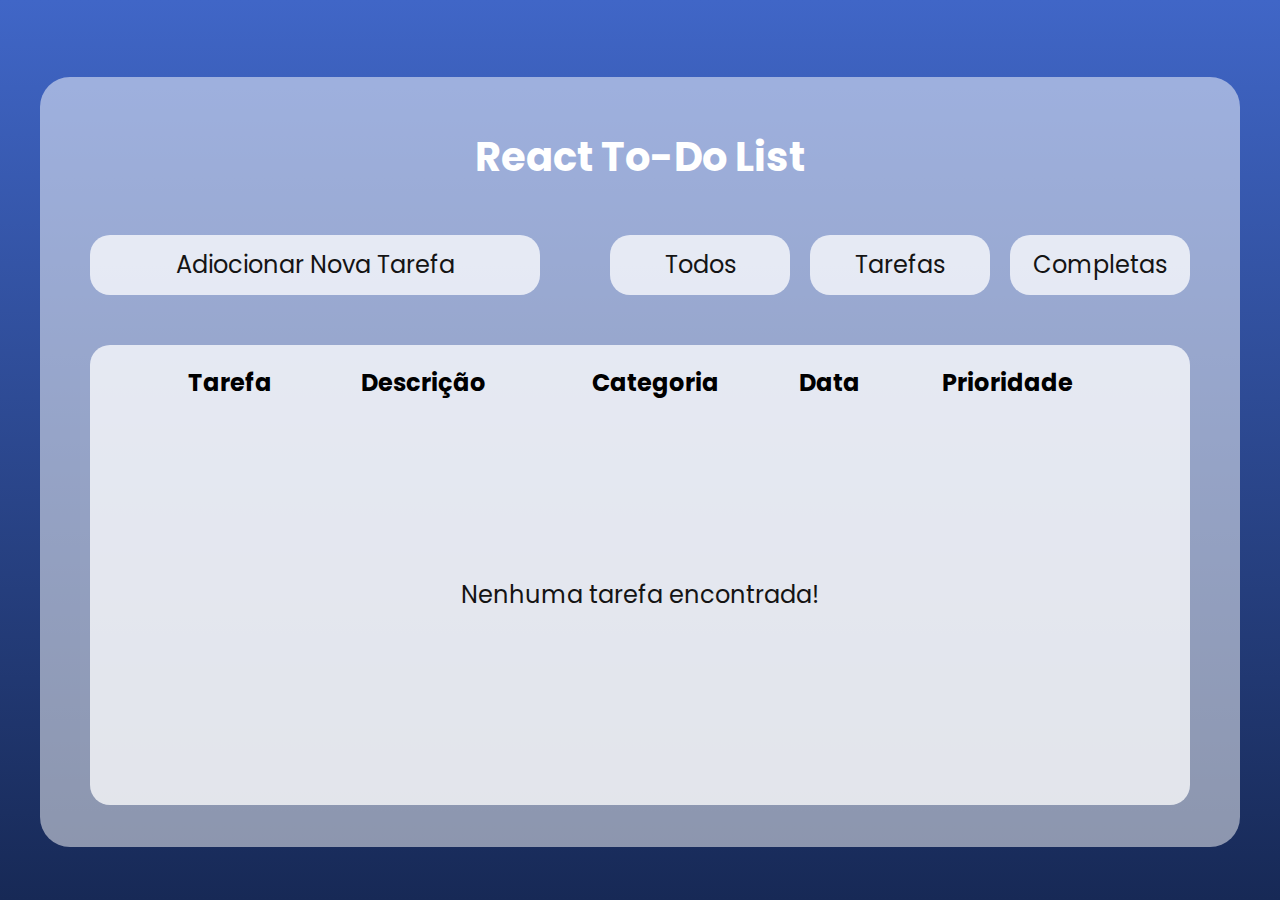
<file: index.html>
<!DOCTYPE html>
<html lang="pt-br">
<head>
    <meta charset="UTF-8">
    <meta name="viewport" content="width=device-width, initial-scale=1.0">
    <title>To Do List</title>
    <link rel="stylesheet" href="css/style.css">
    <script defer src="js/tasks.js"></script>
</head>
<body>
    <main>
        <section>
            <h1>React To-Do List</h1>

            <div class="nav-bar">
                <button class="add-task-button"><a href="addTask.html" target="_self">Adiocionar Nova Tarefa</a></button>

                <div class="content-nav-bar">
                    <button class="select-task-button">Todos</button>

                    <button class="select-task-button">Tarefas</button>

                    <button class="select-task-button">Completas</button>
                </div>
            </div>

            <div class="index-main-content">
                <table>
                    <thead>
                        <tr>
                            <th>Tarefa</th>
                            <th>Descrição</th>
                            <th>Categoria</th>
                            <th>Data</th>
                            <th>Prioridade</th>
                        </tr>
                    </thead>
                    <tbody class="table-body">
                        <!-- JavaScript - Tabela Dinâmica -->
                    </tbody>
                </table>

                <p class="paragraph">Nenhuma tarefa encontrada!</p>
            </div>
        </section>
    </main>
</body>
</html>
</file>
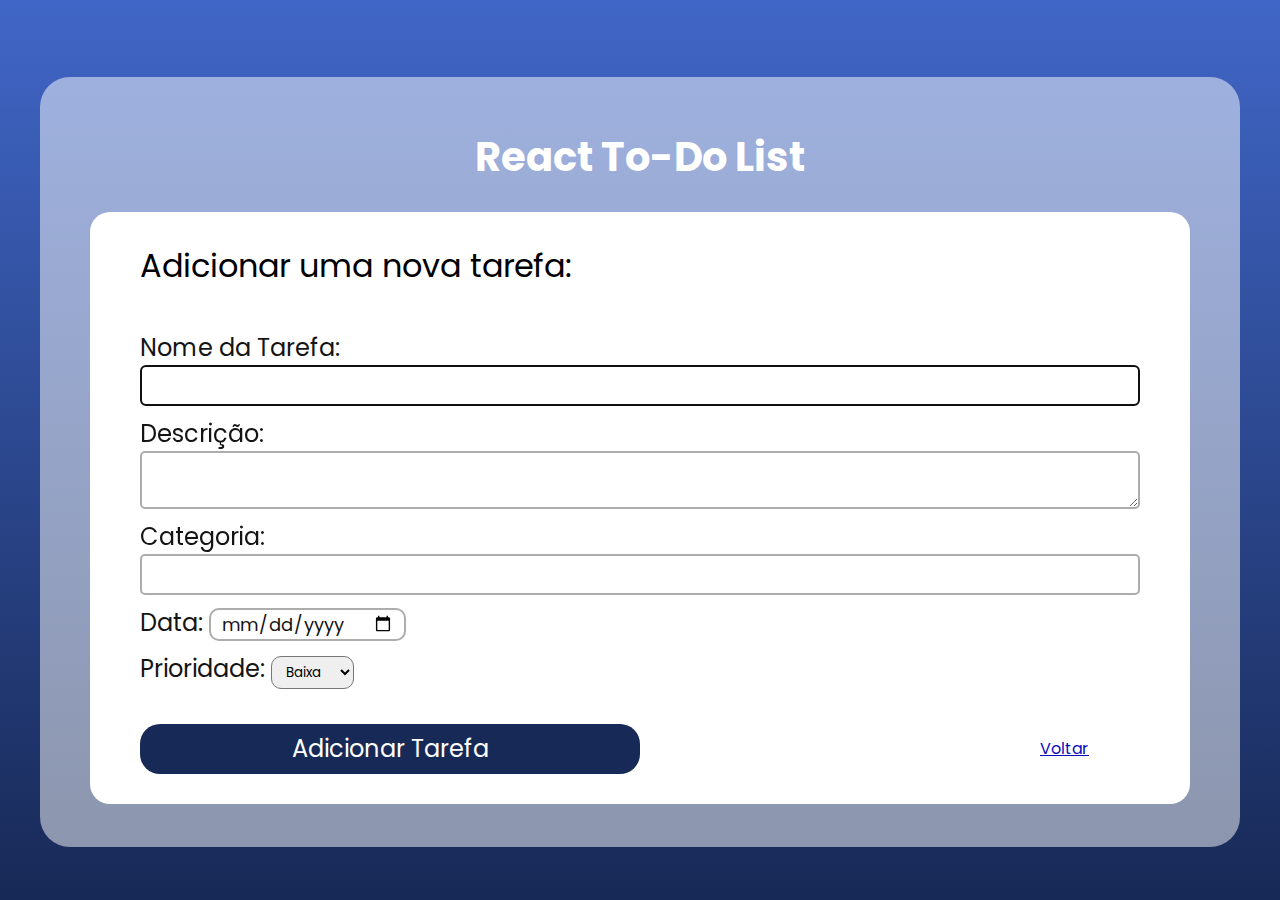
<file: addTask.html>
<!doctype html>
<html lang="pt-br">
  <head>
    <meta charset="UTF-8" />
    <meta name="viewport" content="width=device-width, initial-scale=1.0" />
    <title>To Do List</title>
    <link rel="stylesheet" href="css/style.css" />
    <script defer src="js/tasks.js"></script>
  </head>

  <body>
    <main>
      <section>
        <h1>React To-Do List</h1>

        <div class="addTask-main-content">
          <div class="title-text">
            <h1>Adicionar uma nova tarefa:</h1>
          </div>

          <div class="addTask-form">
            <form>
              <label for="task-name">Nome da Tarefa:</label>
              <input
                type="text"
                id="task-name"
                name="task-name"
                class="input-box"
                required
                autofocus
              />

              <label for="task-desc">Descrição:</label>
              <textarea id="task-desc" name="task-desc" required></textarea>

              <label for="task-category">Categoria:</label>
              <input
                type="text"
                id="task-category"
                name="task-category"
                class="input-box"
                required
              />

              <label for="task-date"
                >Data:
                <input type="date" id="task-date" name="task-date" required />
              </label>

              <label for="task-priority"
                >Prioridade:
                <select id="task-priority" name="task-priority" required>
                  <option value="baixa">Baixa</option>
                  <option value="media">Média</option>
                  <option value="alta">Alta</option>
                </select>
              </label>

              <div class="button-container">
                <button type="submit" class="addTask-button">
                  Adicionar Tarefa
                </button>

                <a href="index.html" target="_self" class="return-link">Voltar</a>
              </div>
            </form>
          </div>
        </div>
      </section>
    </main>
  </body>
</html>
</file>
<file: css/style.css>
@import url("https://fonts.googleapis.com/css2?family=Poppins:ital,wght@0,100;0,200;0,300;0,400;0,500;0,600;0,700;0,800;0,900;1,100;1,200;1,300;1,400;1,500;1,600;1,700;1,800;1,900&display=swap");

* {
  margin: 0;
  padding: 0;
  box-sizing: border-box;
  font-family: "poppins", sans-serif;
  text-decoration: none;
}

body {
  background: linear-gradient(to bottom, #4066c7, #172956);
  height: 100vh;
}

main {
  display: flex;
  flex-direction: column;
  align-items: center;
}

section {
  width: 1200px;
  height: 770px;
  border-radius: 30px;
  background-color: #ffffff80;
  display: flex;
  flex-direction: column;
  align-items: center;
  margin-top: 6%;
}

h1 {
  font-weight: 700;
  font-style: Bold;
  font-size: 40px;
  color: #ffffff;
  margin-top: 50px;
}

.nav-bar {
  display: flex;
  justify-content: space-between;
  margin-top: 4%;
}

.content-nav-bar {
  margin-left: 70px;
  display: flex;
  flex-direction: row;
  gap: 20px;
}

.add-task-button {
  width: 450px;
  height: 60px;
  background-color: #ffffffbf;
  border: none;
  border-radius: 20px;
  font-weight: 400;
  font-size: 24px;
  cursor: pointer;
  color: #141414;
  transition: 0.5s;
}

a {
  color: #141414;
}

.select-task-button {
  width: 180px;
  height: 60px;
  background-color: #ffffffbf;
  border: none;
  border-radius: 20px;
  font-weight: 400;
  font-size: 24px;
  cursor: pointer;
  color: #141414;
  transition: 0.4s;
}

.select-task-button:hover,
.add-task-button:hover {
  opacity: 0.8;
}

.select-task-button:active,
.add-task-button:active {
  transform: scale(0.98);
}

.index-main-content {
  display: flex;
  align-items: center;
  flex-direction: column;
  background-color: #ffffffbf;
  margin-top: 50px;
  width: 1100px;
  height: 460px;
  padding: 18px 61px;
  border-radius: 20px;
}

table {
  width: 100%;
  font-weight: 400;
  font-size: 24px;
}

tbody,
thead {
  text-align: center;
}

p {
  margin: auto;
  font-weight: 400;
  font-size: 24px;
  color: #141414;
}

.addTask-main-content {
  background-color: #ffffff;
  width: 1100px;
  height: auto;
  border-radius: 20px;
  padding: 30px 50px;
  margin-top: 25px;
}

.title-text > h1 {
  color: #000000;
  font-weight: 400;
  font-size: 32px;
  margin: 0;
}

form {
  display: flex;
  flex-direction: column;
  margin-top: 30px;
}

label {
  font-weight: 400;
  font-size: 24px;
  color: #141414;
  margin-top: 10px;
}

input,
label > input,
textarea {
  border: 2px solid #adadad;
  border-radius: 5px;
  color: #141414;
  font-size: 18px;
  font-weight: 400;
}

.input-box {
  padding: 5px;
}

#task-priority {
  padding: 5px 10px;
  border-radius: 10px;
}

#task-date {
  border-radius: 10px;
  padding: 0 10px;
}

.button-container {
  display: flex;
  justify-content: space-between;
  align-items: center;
  margin-top: 35px;
}

.addTask-button {
  display: inline-block;
  width: 50%;
  height: 50px;
  border: none;
  background-color: #172956;
  border-radius: 20px;
  font-weight: 400;
  font-size: 24px;
  cursor: pointer;
  color: #ffffff;
  transition: 0.5s;
}

.addTask-button:hover {
  opacity: 0.9;
}

.addTask-button:active {
  transform: scale(0.98);
}

.return-link {
  color: rgb(12, 12, 189);
  text-decoration: underline;
  width: 10%;
}

td {
  font-size: 18px;
}

.icon {
  display: inline-block;
  margin: 0 5px;
  transition: 0.5s;
}

.icon:hover {
  transform: translateY(-2px);
}
</file>
